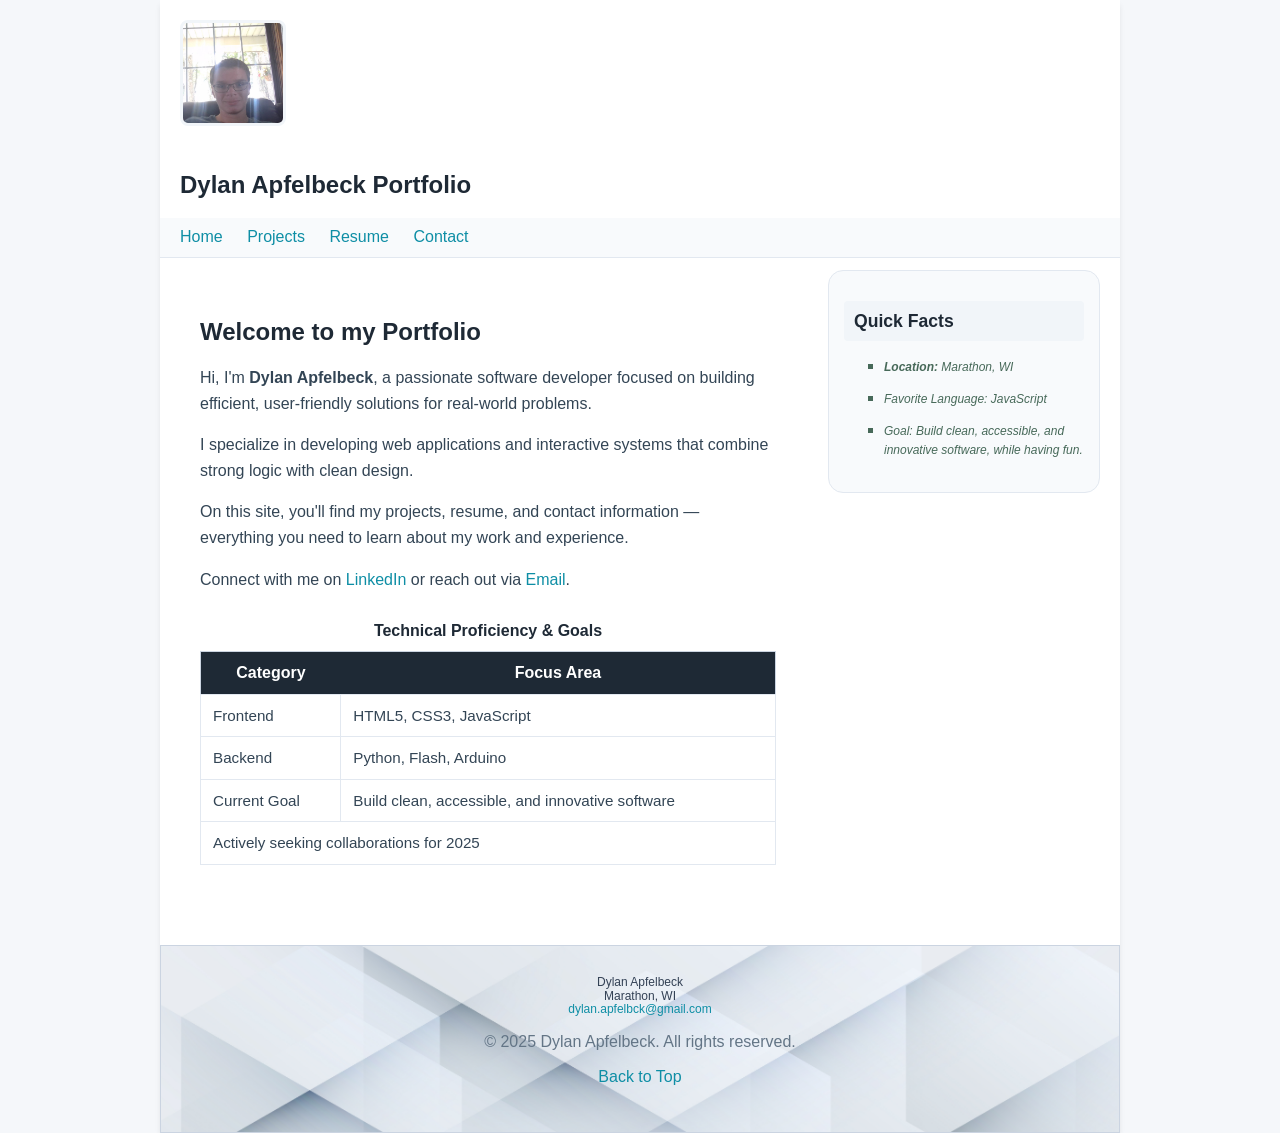
<file: index.html>
<!DOCTYPE html>
<html lang="en">

<head>
    <!-- Dylan Apfelbeck | Portfolio Project | Home Page -->
    <meta charset="UTF-8">
    <meta name="keywords" content="Dylan Apfelbeck, software developer, portfolio, web development, programming">
    <meta name="description"
        content="Portfolio of Dylan Apfelbeck - software developer specializeing in web applications and interactive systems">
    <title>Portfolio - Dylan Apfelbeck</title>

    <link rel="stylesheet" href="normalize.css">
    <link rel="stylesheet" href="main.css">
    <script src="script.js"></script>

    
</div>
</head>

<body id="top">
    <div id="wrap">
        <header>
            <a href="resume.html" title="View my Resume">
                <img src="profile.jpg" alt="Dylan Apfelbeck" class="profile-img">
            </a>
            <h1>Dylan Apfelbeck Portfolio</h1>
            <nav>
                <ul>
                    <li><a href="index.html" title="Home">Home</a></li>
                    <li><a href="projects.html" title="Projects">Projects</a></li>
                    <li><a href="resume.html" title="Resume">Resume</a></li>
                    <li><a href="contact.html" title="Contact">Contact</a></li>
                </ul>
            </nav>
        </header>

        <section>
            <h2>Welcome to my Portfolio</h2>
            <article>
                <p>Hi, I'm <strong>Dylan Apfelbeck</strong>, a passionate software developer focused on building
                    efficient, user-friendly solutions for real-world problems.</p>
                <p>I specialize in developing web applications and interactive systems that combine strong logic with
                    clean design.</p>
                <p>On this site, you'll find my projects, resume, and contact information — everything you need to learn
                    about my work and experience.</p>
                <p>Connect with me on <a href="https://www.linkedin.com/in/dylanapfelbeck" target="_blank">LinkedIn</a>
                    <!--I tried to get into my linkedin profile, but it didn't work
                    I have the correct password, but it freezes on "Lets do a quick security check"
                    So for now, i just put a simple potential link here
                    -->
                    or reach out via <a href="mailto:dylan.apfelbeck@gmail.com">Email</a>.</p>
                <table class="home">
                    <caption>Technical Proficiency & Goals</caption>
                    <thead>
                        <tr>
                            <th>Category</th>
                            <th>Focus Area</th>
                        </tr>
                    </thead>
                    <tbody>
                        <tr>
                            <td>Frontend</td>
                            <td>HTML5, CSS3, JavaScript</td>
                        </tr>
                        <tr>
                            <td>Backend</td>
                            <td>Python, Flash, Arduino</td>
                        </tr>
                        <tr>
                            <td>Current Goal</td>
                            <td>Build clean, accessible, and innovative software</td>
                        </tr>
                        <tr>
                            <td colspan="2">Actively seeking collaborations for 2025</td>
                        </tr>
                    </tbody>
                </table>
            </article>

            <aside>
                <h2>Quick Facts</h2>
                <ul>
                    <li>
                        <p class="asideText"><strong>Location:</strong> Marathon, WI</p>
                    </li>
                    <li>
                        <p class="asideText">Favorite Language: JavaScript</p>
                    </li>
                    <li>
                        <p class="asideText">Goal: Build clean, accessible, and innovative software, while having fun.
                        </p>
                    </li>
                </ul>
            </aside>
        </section>
        <footer>
            <address>
                Dylan Apfelbeck <br>
                Marathon, WI <br>
                <a href="mailto:dylan.apfelbeck@gmail.com">dylan.apfelbck@gmail.com</a>
            </address>
            <p>&copy; 2025 Dylan Apfelbeck. All rights reserved.</p>
            <p><a href="#top">Back to Top</a></p>
        </footer>
    </div>
</body>

</html>
</file>
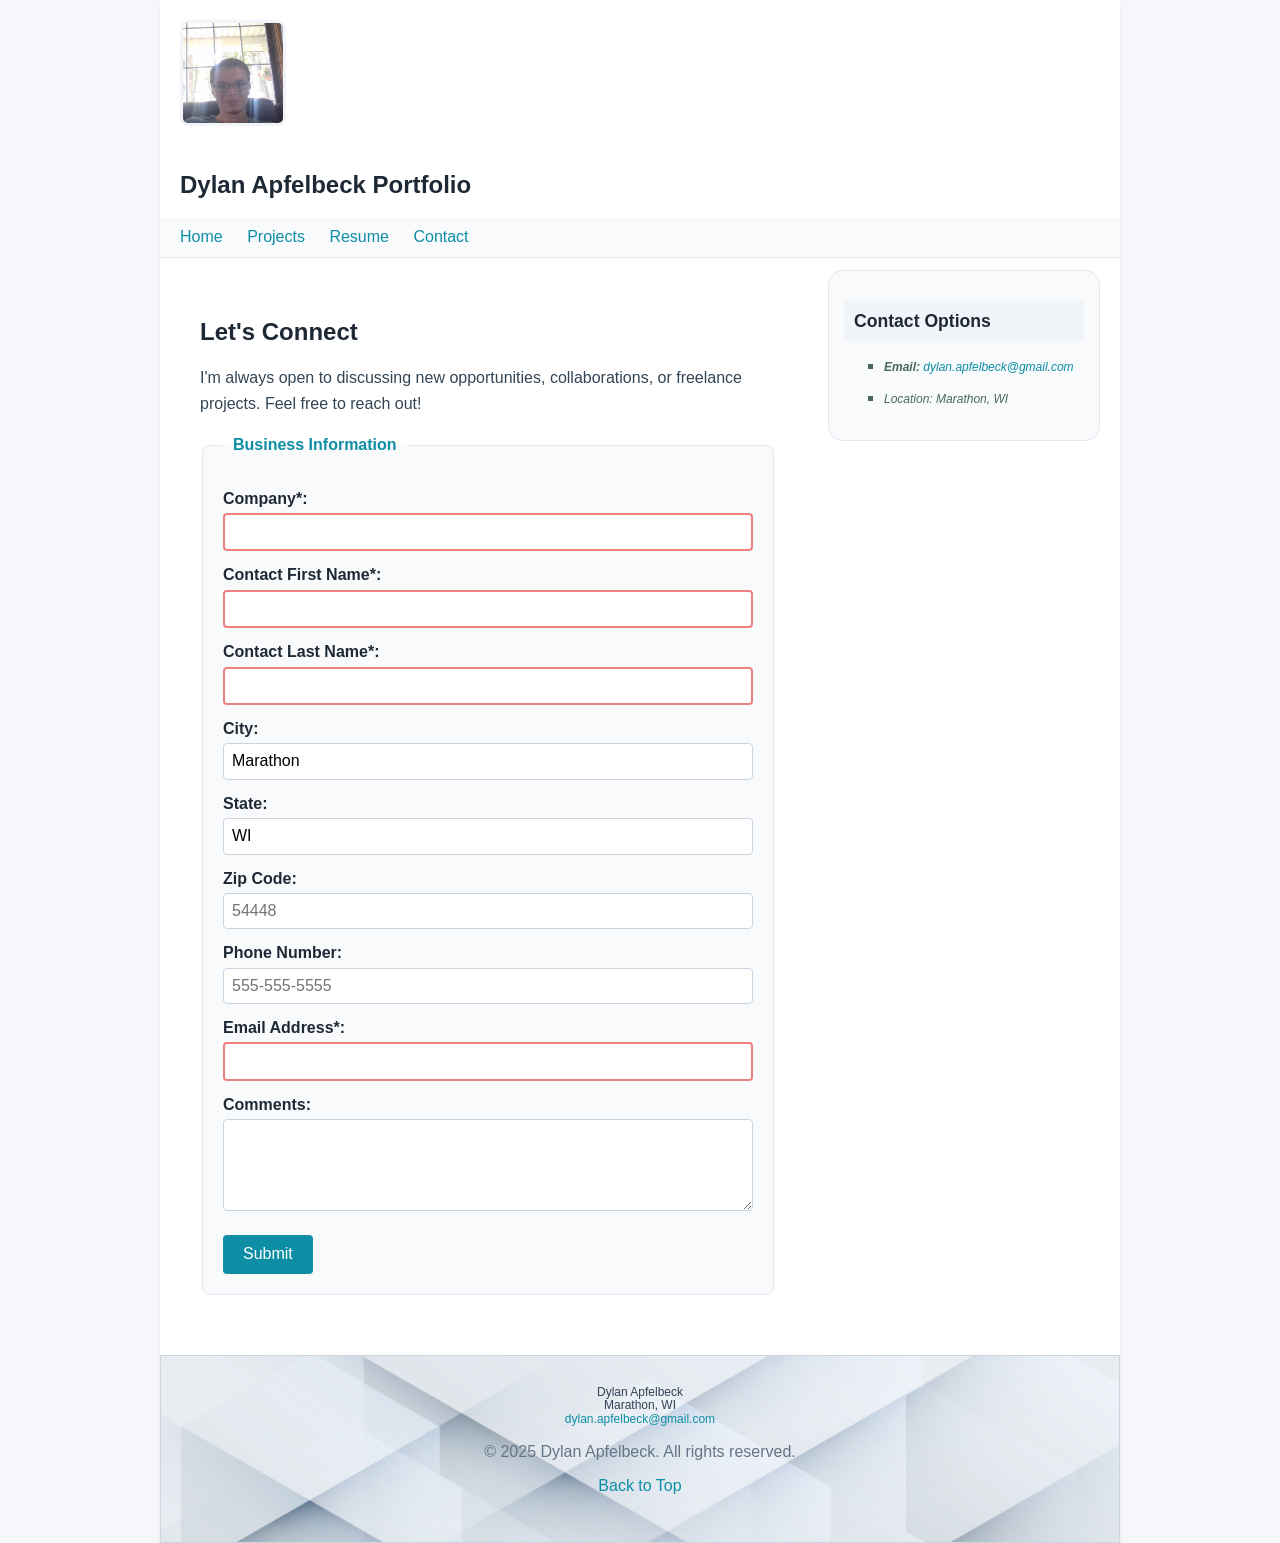
<file: contact.html>
<!DOCTYPE html>
<html lang="en">

<head>
    <!-- Dylan Apfelbeck | Portfolio Project | Home Page -->
    <meta charset="UTF-8">
    <meta name="keywords" content="Dylan Apfelbeck, contact, email, portfolio, software developer">
    <meta name="description" content="Contact Dylan Apfelbeck for collaboration, freelance projects, or questions.">
    <title>Portfolio - Dylan Apfelbeck | Contact</title>

    <script src="contact.js"></script>
    <link rel="stylesheet" href="normalize.css">
    <link rel="stylesheet" href="main.css">
</head>

<body id="top">
    <div id="wrap">
        <header>
            <a href="resume.html" title="View my Resume">
                <img src="profile.jpg" alt="Dylan Apfelbeck" class="profile-img">
            </a>
            <h1>Dylan Apfelbeck Portfolio</h1>
            <nav>
                <ul>
                    <li><a href="index.html" title="Home">Home</a></li>
                    <li><a href="projects.html" title="Projects">Projects</a></li>
                    <li><a href="resume.html" title="Resume">Resume</a></li>
                    <li><a href="contact.html" title="Contact">Contact</a></li>
                </ul>
            </nav>
        </header>

        <section>
            <h2>Let's Connect</h2>
            <article>
                <p>I'm always open to discussing new opportunities, collaborations, or freelance projects. Feel free to
                    reach out!</p>
                    <form action="#" method="post" novalidate>
                        <fieldset>
                            <legend>Business Information</legend>
                            
                            <label for="company">Company*:</label>
                            <input type="text" id="company" name="company" required>

                            <label for="fname">Contact First Name*:</label>
                            <input type="text" id="fname" name="fname" required>

                            <label for="lname">Contact Last Name*:</label>
                            <input type="text" id="lname" name="lname" required>

                            <label for="city">City:</label>
                            <input type="text" id="city" name="city" value="Marathon">

                            <label for="state">State:</label>
                            <input type="text" id="state" name="state" value="WI">

                            <label for="zip">Zip Code:</label>
                            <input type="text" id="zip" name="zip" placeholder="54448">

                            <label for="phone">Phone Number:</label>
                            <input type="tel" id="phone" name="phone" placeholder="555-555-5555">

                            <label for="email">Email Address*:</label>
                            <input type="email" id="email" name="email" required>

                            <label for="comments">Comments:</label>
                            <textarea id="comments" name="comments" rows="4"></textarea>

                            <button type="submit" class="submit-btn">Submit</button>
                        </fieldset>
                    </form>
            </article>

            <aside>
                <h2>Contact Options</h2>
                <ul>
                    <li>
                        <p class="asideText"><strong>Email:</strong> <a
                                href="mailto:dylan.apfelbeck@gmail.com">dylan.apfelbeck@gmail.com</a></p>
                    </li>
                    <li>
                        <p class="asideText">Location: Marathon, WI</p>
                    </li>
                </ul>
            </aside>
        </section>
        <footer>
            <address>
                Dylan Apfelbeck <br>
                Marathon, WI <br>
                <a href="mailto:dylan.apfelbeck@gmail.com">dylan.apfelbeck@gmail.com</a>
            </address>
            <p>&copy; 2025 Dylan Apfelbeck. All rights reserved.</p>
            <p><a href="#top">Back to Top</a></p>
        </footer>
    </div>
</body>

</html>
</file>
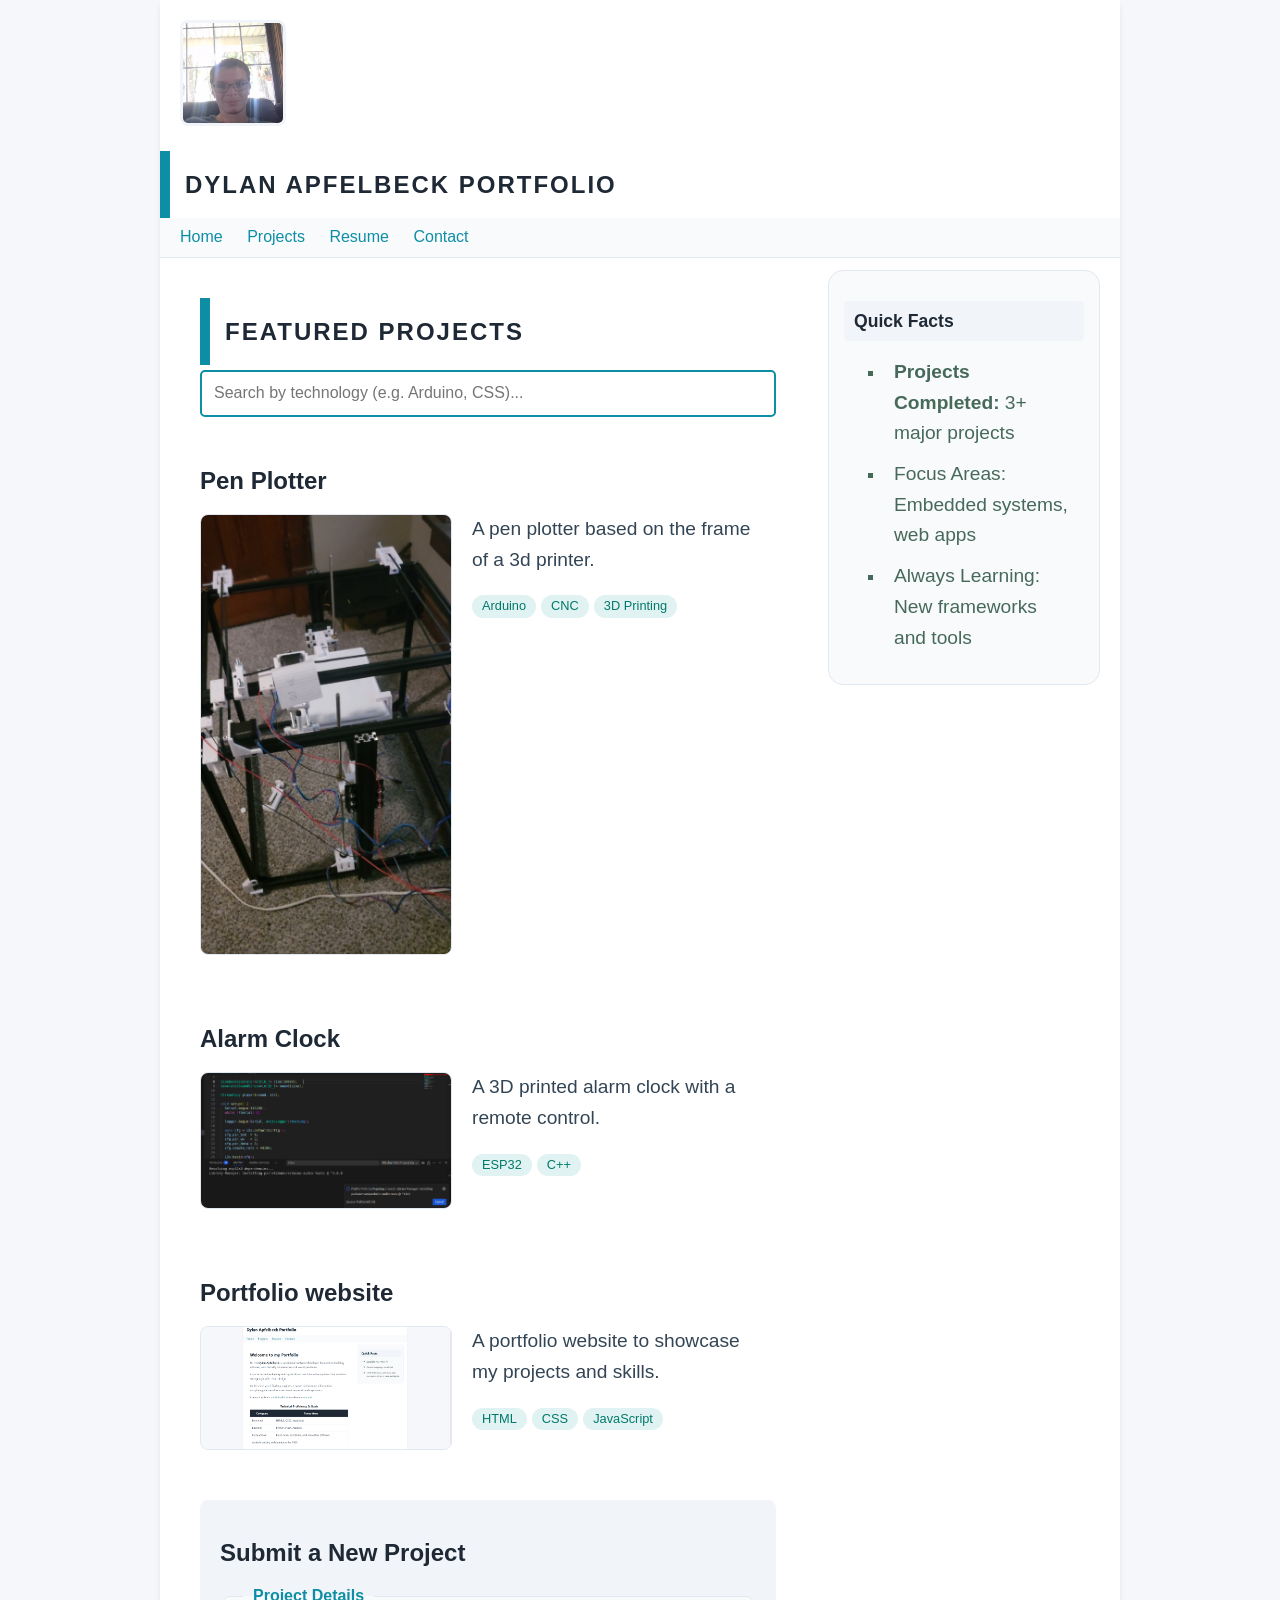
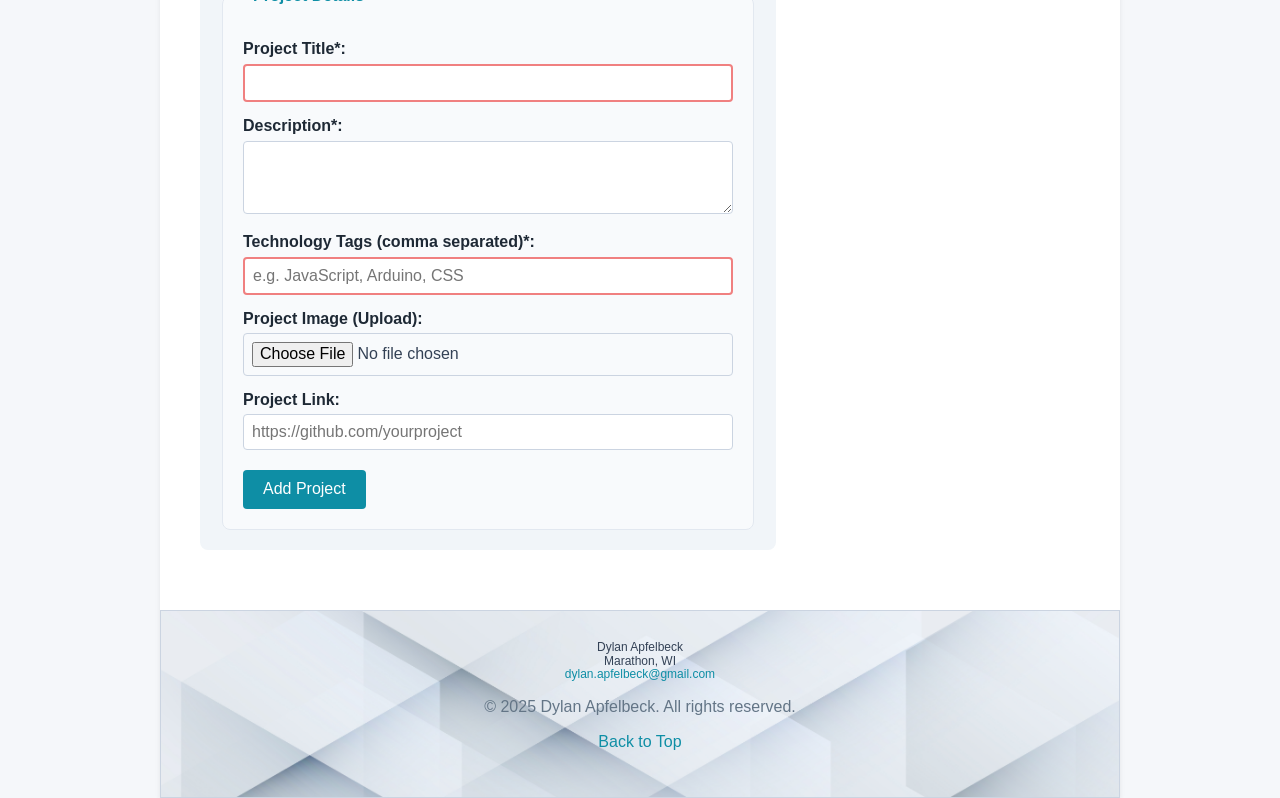
<file: projects.html>
<!DOCTYPE html>
<html lang="en">

<head>
    <meta charset="UTF-8">
    <meta name="keywords" content="Dylan Apfelbeck, projects, portfolio, Arduino, web applications, coding">
    <meta name="description"
        content="Portfolio project for Dylan Apfelbeck - web applications and interactive hardware projects">
    <title>Portfolio - Dylan Apfelbeck | Projects</title>

    <link rel="stylesheet" href="normalize.css">
    <link rel="stylesheet" href="main.css">

    <style>
        h1 {
            border-left: 10px solid rgb(14, 142, 165);
            padding-left: 15px;
            text-transform: uppercase;
            letter-spacing: 2px;
            color: rgb(30, 41, 53);
        }
        /* Style for the submission form section */
        #submission-container {
            margin-top: 40px;
            padding: 20px;
            background-color: rgb(241, 245, 249);
            border-radius: 8px;
        }
    </style>

    <script type="module" src="projects.js"></script>

</head>

<body id="top">

    <div id="wrap">
        <header>
            <a href="resume.html" title="View my Resume">
                <img src="profile.jpg" alt="Dylan Apfelbeck" class="profile-img">
            </a>
            <h1>Dylan Apfelbeck Portfolio</h1>
            <nav>
                <ul>
                    <li><a href="index.html" title="Home">Home</a></li>
                    <li><a href="projects.html" title="Projects">Projects</a></li>
                    <li><a href="resume.html" title="Resume">Resume</a></li>
                    <li><a href="contact.html" title="Contact">Contact</a></li>
                </ul>
            </nav>
        </header>

        <section class="projects">
            <h1>Featured Projects</h1>

            <div class="search-container">
                <input type="text" id="project-search" placeholder="Search by technology (e.g. Arduino, CSS)...">
            </div>

            <div id="project-display-area"></div>

            <article id="submission-container">
                <h2>Submit a New Project</h2>
                <form id="project-submission-form" novalidate>
                    <fieldset>
                        <legend>Project Details</legend>
                        
                        <label for="new-title">Project Title*:</label>
                        <input type="text" id="new-title" required>

                        <label for="new-desc">Description*:</label>
                        <textarea id="new-desc" rows="3" required></textarea>

                        <label for="new-tech">Technology Tags (comma separated)*:</label>
                        <input type="text" id="new-tech" placeholder="e.g. JavaScript, Arduino, CSS" required>

                        <label for="new-image">Project Image (Upload):</label>
                        <input type="file" id="new-image" accept="image/*">

                        <label for="new-link">Project Link:</label>
                        <input type="url" id="new-link" placeholder="https://github.com/yourproject">

                        <button type="submit" class="submit-btn">Add Project</button>
                    </fieldset>
                </form>
                <div id="submission-status"></div>
            </article>

            <aside>
                <h2>Quick Facts</h2>
                <ul>
                    <li>
                        <p class=\"asideText\"><strong>Projects Completed:</strong> 3+ major projects</p>
                    </li>
                    <li>
                        <p class=\"asideText\">Focus Areas: Embedded systems, web apps</p>
                    </li>
                    <li>
                        <p class=\"asideText\">Always Learning: New frameworks and tools</p>
                    </li>
                </ul>
            </aside>
        </section>

        <footer>
            <address>
                Dylan Apfelbeck <br>
                Marathon, WI <br>
                <a href="mailto:dylan.apfelbeck@gmail.com">dylan.apfelbeck@gmail.com</a>
            </address>
            <p>&copy; 2025 Dylan Apfelbeck. All rights reserved.</p>
            <p><a href="#top">Back to Top</a></p>
        </footer>
    </div>
</body>

</html>
</file>
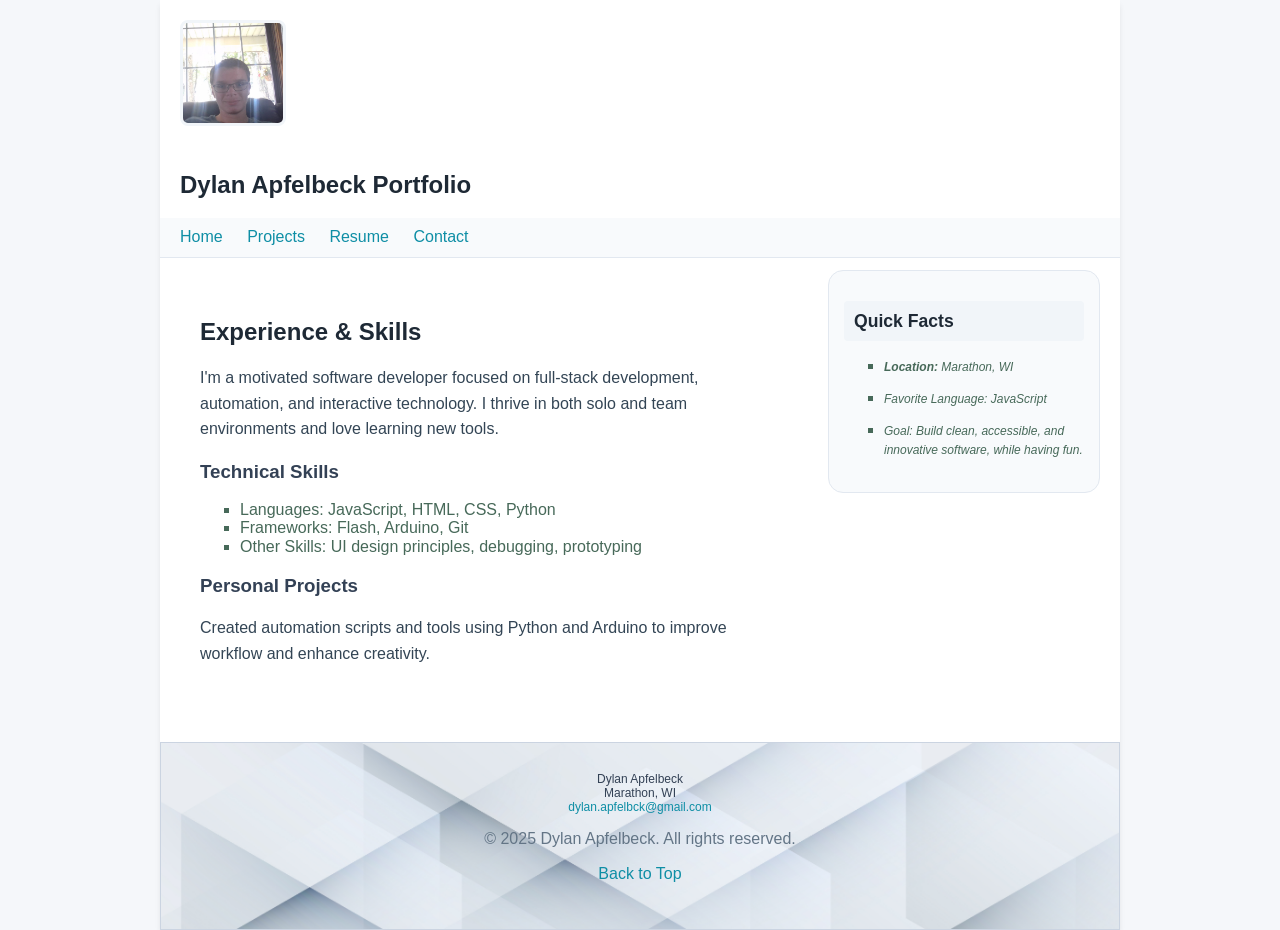
<file: resume.html>
<!DOCTYPE html>
<html lang="en">

<head>
    <!-- Dylan Apfelbeck | Portfolio Project | Home Page -->
    <meta charset="UTF-8">
    <meta name="keywords" content="Dylan Apfelbeck, resume, skills, software development, portfolio">
    <meta name="description" content="Resume of Dylan Apfelbeck — skills, experience, and personal projects.">
    <title>Portfolio - Dylan Apfelbeck | Resume</title>

    <link rel="stylesheet" href="normalize.css">
    <link rel="stylesheet" href="main.css">
</head>

<body id="top">

    <div id="wrap">
        <header>
            <a href="resume.html" title="View my Resume">
                <img src="profile.jpg" alt="Dylan Apfelbeck" class="profile-img">
            </a>
            <h1>Dylan Apfelbeck Portfolio</h1>
            <nav>
                <ul>
                    <li><a href="index.html" title="Home">Home</a></li>
                    <li><a href="projects.html" title="Projects">Projects</a></li>
                    <li><a href="resume.html" title="Resume">Resume</a></li>
                    <li><a href="contact.html" title="Contact">Contact</a></li>
                </ul>
            </nav>
        </header>

        <section>
            <h2>Experience & Skills</h2>
            <article>
                <p>I'm a motivated software developer focused on full-stack development, automation, and interactive
                    technology. I thrive in both solo and team environments and love learning new tools.</p>
                <h3>Technical Skills</h3>
                <ul>
                    <li>Languages: JavaScript, HTML, CSS, Python</li>
                    <li>Frameworks: Flash, Arduino, Git</li>
                    <li>Other Skills: UI design principles, debugging, prototyping</li>
                </ul>

                <h3>Personal Projects</h3>
                <p>Created automation scripts and tools using Python and Arduino to improve workflow and enhance
                    creativity.</p>
            </article>


            <aside>
                <h2>Quick Facts</h2>
                <ul>
                    <li>
                        <p class="asideText"><strong>Location:</strong> Marathon, WI</p>
                    </li>
                    <li>
                        <p class="asideText">Favorite Language: JavaScript</p>
                    </li>
                    <li>
                        <p class="asideText">Goal: Build clean, accessible, and innovative software, while having fun.
                        </p>
                    </li>
                </ul>
            </aside>
        </section>
        <footer>
            <address>
                Dylan Apfelbeck <br>
                Marathon, WI <br>
                <a href="mailto:dylan.apfelbeck@gmail.com">dylan.apfelbck@gmail.com</a>
            </address>
            <p>&copy; 2025 Dylan Apfelbeck. All rights reserved.</p>
            <p><a href="#top">Back to Top</a></p>
        </footer>
    </div>
</body>

</html>
</file>
<file: main.css>
/* 
Dylan Apfelbeck 
Date Created: December 17, 2025 
*/

body {
    background-color: rgb(245, 247, 250);
    font-family: 'Segoe UI', Roboto, Helvetica, Arial, sans-serif;
    margin: 0;
    padding: 0;
    color: rgb(51, 65, 85);
}

#wrap {
    width: 960px;
    margin: 0 auto;
    background-color: rgb(255, 255, 255);
    position: relative;
    min-height: 100vh;
    box-shadow: 0 4px 6px -1px rgba(0, 0, 0, 0.1);
}

h1 {
    font-size: 1.5em;
    color: rgb(30, 41, 53);
    padding: 20px;
    margin: 0;
}

aside h2 {
    color: rgb(14, 142, 165);
    background-color: rgb(241, 245, 249);
    padding: 10px;
    border-radius: 4px;
    font-size: 1.1em;
}

section h2 {
    color: rgb(30, 41, 53);
}

section p {
    color: rgb(71, 105, 89);
    line-height: 1.6;
}

article p {
    color: rgb(51, 69, 85);
}

nav {
    width: 100%;
    background-color: rgb(248, 250, 252);
    border-bottom: 1px solid rgb(226, 232, 240);
    margin-bottom: 20px;
}

nav ul {
    list-style-type: none;
    padding: 10px 20px;
    margin: 0;
}

nav ul li {
    display: inline;
    margin-right: 20px;
}

a:link {
    color: rgb(14, 142, 165);
    text-decoration: none;
}

a:visited {
    color: rgb(14, 122, 160);
}

a:hover {
    color: rgb(56, 189, 248);
    text-decoration: underline;
}

a:active {
    color: rgb(0, 54, 97);
}

.asideText {
    font-size: .75em;
    font-style: italic;
    color: rgb(71, 105, 89);
}

aside {
    position: absolute;
    top: 270px;
    right: 20px;
    width: 240px;
    background-color: rgb(248, 250, 252);
    border: 1px solid rgb(226, 232, 240);
    border-radius: 15px;
    padding: 15px;
}

footer {
    clear: both;
    background-image: url('footer.jpg');

    background-size: cover;
    border: 1px solid rgb(203, 212, 225);

    padding: 30px;
    margin-top: 40px;
}

footer address {
    font-size: .75em;
    text-align: center;
    font-style: normal;
}

footer p {
    color: rgb(99, 117, 134);

    text-align: center;
}


section ul {
    list-style-type: square;
    color: rgb(71, 105, 89);
}


section.projects p {
    font-size: 1.2em;
    margin: 10px;
}

.project-item {
    clear: both; /* Ensures projects don't overlap due to floats */
    margin-bottom: 40px;
    overflow: auto; /* Contains the floated images */
}

.project-img {
    float: left;
    margin: 0 20px 10px 0;
    width: 200px;
    height: auto;
    border: 1px solid rgb(203, 212, 225);
    border-radius: 4px;
}
/* --- TABLE STYLES --- */
table.home {
    width: 100%;
    border: 1px solid rgb(203, 212, 225);
    border-collapse: collapse;

    margin: 20px 0;
}

table.home caption {
    padding: 10px;
    font-weight: bold;
    color: rgb(30, 41, 53);
}

table.home th {
    background-color: rgb(30, 41, 53);

    color: rgb(255, 255, 255);

    padding: 12px;
}

table.home td {
    padding: 12px;

    border: 1px solid rgb(226, 232, 240);
    color: rgb(51, 69, 85);

    font-size: 0.95em;
    background-color: rgb(255, 255, 255);
}


section {
    padding: 20px 40px;
    width: 60%;
}

header img.profile-img {
    margin: 20px;
    border: 3px solid rgb(241, 245, 249);
}

.profile-img {
    width: 100px;
    height: auto;
    margin: 10px;
    border-radius: 8px;
}


section.projects p {
    font-size: 1.2em;
    margin: 10px;
}

.project-item {
    clear: both;
    margin-bottom: 40px;
    overflow: auto; 
}

.project-img {
    float: left; 
    margin: 0 20px 10px 0;
    width: 250px;
    height: auto;
    border-radius: 8px;
    border: 1px solid rgb(226, 232, 240);
}
/* --- FORM STYLES --- */
form {
    margin-top: 20px;
}

fieldset {
    border: 1px solid rgb(226, 232, 240);
    border-radius: 8px;
    padding: 20px;
    background-color: rgb(248, 250, 252);
}

legend {
    font-weight: bold;
    color: rgb(14, 142, 165);
    padding: 0 10px;
}

label {
    display: block;
    margin-top: 15px;
    font-weight: 600;
    color: rgb(30, 41, 53);
}

input, textarea {
    width: 100%;
    padding: 8px;
    margin-top: 5px;
    border: 1px solid rgb(203, 212, 225);
    border-radius: 4px;
    box-sizing: border-box;
}

.submit-btn {
    margin-top: 20px;
    padding: 10px 20px;
    background-color: rgb(14, 142, 165);
    color: white;
    border: none;
    border-radius: 4px;
    cursor: pointer;
}

.submit-btn:hover {
    background-color: rgb(56, 189, 248);
}




.search-container {
    margin-bottom: 30px;
}

#project-search {
    width: 100%;
    padding: 12px;
    border: 2px solid #0e8ea5;
    border-radius: 5px;
    font-size: 1rem;
}

.tag {
    background: #e0f2f1;
    color: #00796b;
    padding: 4px 10px;
    border-radius: 15px;
    font-size: 0.8rem;
    margin-right: 5px;
    display: inline-block;
    margin-top: 10px;
}

.error-msg {
    display: block;
    margin-top: 5px;
    margin-bottom: 10px;
    font-weight: bold;
}

input:invalid {
    border: 2px solid lightcoral;
}
</file>
